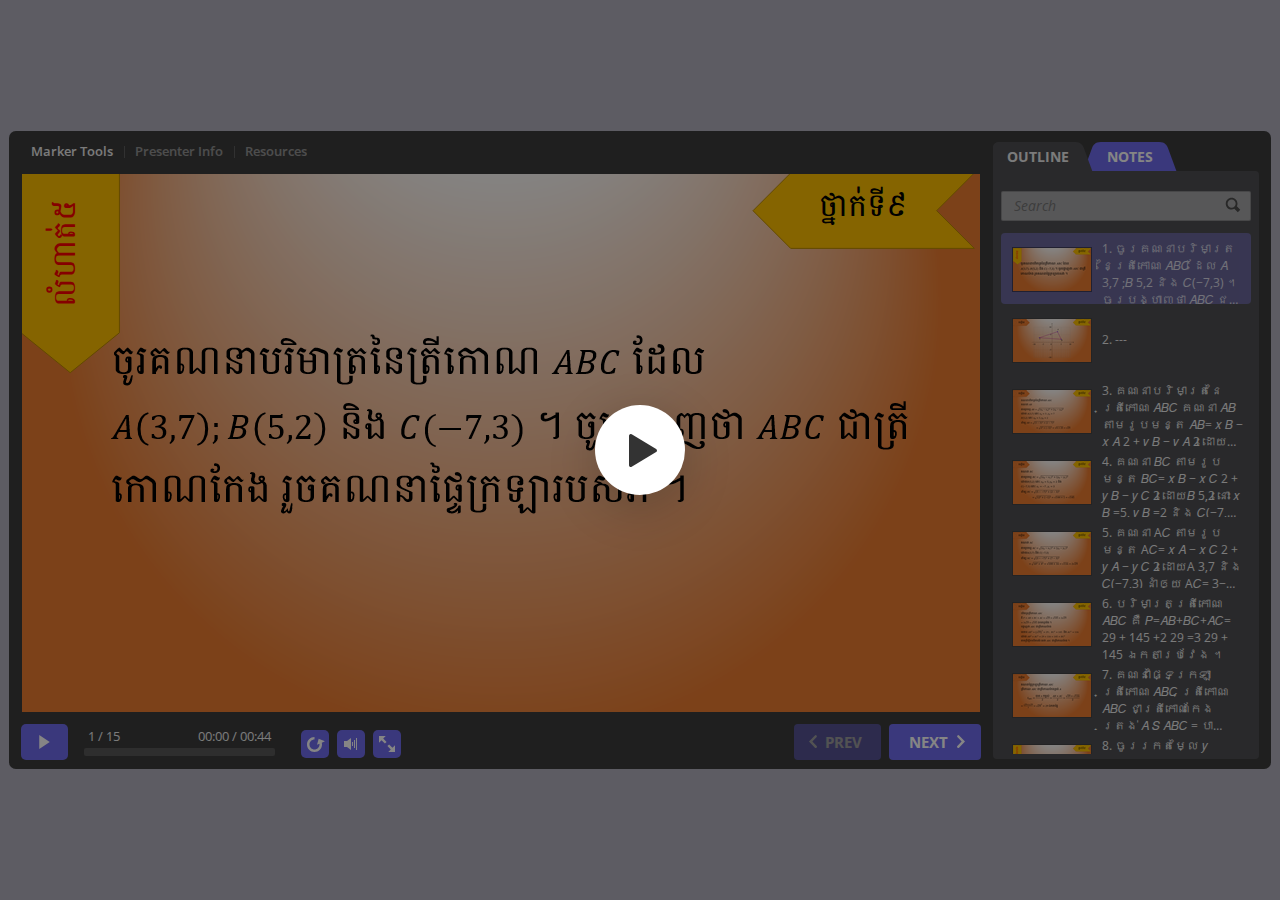
<file: index.html>
<!DOCTYPE html>
<!-- Created with iSpring --><!-- 1262 644 --><!--version 9.3.2.26356 --><!--type html --><!--mainFolder ./ -->
<html style=background-color:#5d5c63;>
<head>
    <meta http-equiv="Content-Type" content="text/html;charset=utf-8"/><meta name="viewport" content="width=device-width,initial-scale=1,minimum-scale=1,maximum-scale=1,user-scalable=no"/><meta name="format-detection" content="telephone=no"/><meta name="apple-mobile-web-app-capable" content="yes"/><meta name="apple-mobile-web-app-status-bar-style" content="black"/><meta http-equiv="X-UA-Compatible" content="IE=edge"/><meta name="msapplication-tap-highlight" content="no"/><title>ExerciseG9 9.5-7</title><link rel="apple-touch-icon-precomposed" href="data/apple-touch-icon.png"/><link rel="shortcut icon" type="image/ico" href="data/favicon.ico"/><style>body {background-color:#5d5c63;}#spr0_1b3beffa {display:none;}</style>
    <script>

(function() {
	var userAgent = navigator.userAgent.toLowerCase();

	var useMobilePlayer = userAgent.indexOf("iemobile") < 0 && (userAgent.match(/iPhone|iPad|iPod/i) || userAgent.indexOf("android") >= 0);
	
	if (useMobilePlayer) {
		var insideMobilePlayer = userAgent.indexOf("ismobile") >= 0 || location.hash.length > 0;
		if (!insideMobilePlayer) {
			location.replace("ismplayer.html" + location.search);
		}
	}
})();

</script>
    
    <style>
		#playerView {
			position:relative;
			-webkit-tap-highlight-color:rgba(0,0,0,0);
			-webkit-user-select:none;
			-moz-user-select:none;
			-webkit-touch-callout:none;
			-webkit-user-drag:none;
		}
		#playerView * {
			position:absolute;
		}
		#preloader {
			width: 50px;
			height: 50px;
			position: absolute;
			top: 0;
			left: 0;
			bottom: 0;
			right: 0;
			margin: auto;
			border-radius: 10px;
			background-color: rgba(0, 0, 0, 0.5);
		}

		#preloader::after {
			content: '';
			position: absolute;
			background: url([data-uri]);
			background-size: cover;
			top: 0;
			left: 0;
			bottom: 0;
			right: 0;
			animation: preloader_spin 1s infinite linear;
			-webkit-animation: preloader_spin 1s infinite linear;
		}

		@keyframes preloader_spin { 0% {transform: rotate(0deg);} 100% {transform: rotate(360deg);} }
		@-webkit-keyframes preloader_spin { 0% {-webkit-transform: rotate(0deg);} 100% {-webkit-transform: rotate(360deg);}}
    </style>
</head>
<body>
	<div id="preloader"></div>
	<script src="data/browsersupport.js?5CEA4919"></script>
	<script src="data/player.js?5CEA4919"></script>
    <div id="content"></div>
    <div id="spr0_1b3beffa"><audio id="snd0_1b3beffa" preload="none"><source src="data/sound1.mp3" type="audio/mpeg"/></audio><audio id="snd1_1b3beffa" preload="none"><source src="data/sound1.mp3" type="audio/mpeg"/></audio><audio id="snd2_1b3beffa" preload="none"><source src="data/sound1.mp3" type="audio/mpeg"/></audio><audio id="snd3_1b3beffa" preload="none"><source src="data/sound1.mp3" type="audio/mpeg"/></audio><audio id="snd4_1b3beffa" preload="none"><source src="data/sound1.mp3" type="audio/mpeg"/></audio><audio id="snd5_1b3beffa" preload="none"><source src="data/sound1.mp3" type="audio/mpeg"/></audio><audio id="snd6_1b3beffa" preload="none"><source src="data/sound1.mp3" type="audio/mpeg"/></audio><audio id="snd7_1b3beffa" preload="none"><source src="data/sound1.mp3" type="audio/mpeg"/></audio><audio id="snd8_1b3beffa" preload="none"><source src="data/sound1.mp3" type="audio/mpeg"/></audio><audio id="snd9_1b3beffa" preload="none"><source src="data/sound1.mp3" type="audio/mpeg"/></audio><audio id="snd10_1b3beffa" preload="none"><source src="data/sound1.mp3" type="audio/mpeg"/></audio><audio id="snd11_1b3beffa" preload="none"><source src="data/sound1.mp3" type="audio/mpeg"/></audio><audio id="snd12_1b3beffa" preload="none"><source src="data/sound1.mp3" type="audio/mpeg"/></audio><audio id="snd13_1b3beffa" preload="none"><source src="data/sound1.mp3" type="audio/mpeg"/></audio><audio id="snd14_1b3beffa" preload="none"><source src="data/sound1.mp3" type="audio/mpeg"/></audio></div>
    <script>
		(function(startup){
			function start(savedPresentationState)
			{
				var presInfo = "eNrtXf+P28aV/1cIHgqkWFnh8MuQ3EQptJJsC5Gl7Uq2k2YNgStxd3mWRFWi1tk6AoKDD4e7H5oGcRsnLdbXA9rDAQccen9C85fs/SX3ZoakhtRQ4mrlb8nGsUTNvHnvzcx7n/[base64]/LiRVT4FbmoqpSeUlY0vpCSWZcXX9IqHRhKh7OqpRnwWdF07trgrrF0efFvtAXw+GOihaQVTOkDvp1kFFQpUhNUe8bT4/cOZ6qKVLOg/Vy6fPlcSvYQuvQs0vXfoy796+XF79h1Xl3/ZXk0ljseXatExYiiCvosDfTvIy5fRwP6JTfKf47ImP4vLy/+FGoL/QMrqsM8qgZm9iT3ncA5fH868PouKv4j8bxeurTHHHIQlhcHfs8Z3PJHg/Nkww6xGy9uHZwOj1BxPDphYG1aFKt1DQyqH1sfMFUKC7P8/MbG3n0bkw4nhyMYM9oQc52imlX2Ll/+hVH8LuIYS/0ypGBSQfeX/[base64]/zca9+9WjLvBxkejo6iG8Ql+lOAvG1hSYtASfQcuoMKOEcheRiBNiEDaegTSMhFIezMIxEhv3O/G/d4+9xOERmwVgRGkLYZuawjreUKjujo0Upb6guWGiZC6iI3qK4yN0gpHurJ/JBhcwz/w9fwDp/zjdVjw6tuWnPKwVIqsOVOsoRCfzek4qQkJHWfhMbH7aNRZEO8/iBXp+g6i30YUwEx1OYDpwgCmrw9gemYA09+aAHbjIzc+kt9HBFFGVYumbkBIUOG2G2HbzhNmtNVhhvLEHM/Nwoy2CDPaqwwz5Y38ppzPWfTrOYt+VWcp80lWLrMWGmGqd9qy5ZkJy1NomR7+UHYQJhfkU+XuL0xtGZ4NITwb6+HZyIRn4+2B5xvbeg22tS1Y018LrOkLWNO3C2tr72W3cgtLm5Y5cl0rZbXdyWK0k9ECk/shmG2IV9IOmV4SLeOSy4v/AZU5L3rOde5P3AI4XYt/g+vvdJAqiJuGb9Kex+Uh9PbQJl/w+UE6V0q4Y4kNg9gD9WVqhFfcjqeU2FnJSrV3gBuRX1qlYBLivk4OmX158TJGuWgQYZq+vrz4Q/TzK+4JBB3GqgLX/Ji++vlbPE4z9eWIhYURC6+PWDgzYuE3GbFuYOMGNm5gY1uwIUhGTLNoYcW2bQMhE1mmkScZMVYnI5Qn4nhulowYi2TEeKWPuXI+dt4G1GyDx5VnP4mYzxjWZvmNntMKS1KIVVSTH76lKBZD/h9CtwA5BAqyOP7wbRZoRgjyw7c0nY5/qSGsLNBlCUHT0xnHS8EzbFMYL8318dLMjJfmW/QE6cayf+yWLYB0zYRLcn9pAPbalqXlgXS8GtIpT8zx3AzS8QLS8XYhnd/c9D0btbRHVbTkakKYRRBHiwmfR/a2WBNI+uazaC6+W2Ro5OczLt5/H6pD1hZ+Swv3KJPFzi4+izqcqYqyxz6l0LhJR/6DMooTHbbMiyQ9velLL6R6FecjL6LufROlKs+kpYyTv6PAgjUwS4iQ1nqEtDIR0rr2Br2bGb7iDK/fHvfX6++XsooG2R6naBbSsW3mwh1zzYYpq0hQZ8FzM9wxF7hjvtJUModJim6kfuwWqLNFU51/LpTgCAHPuFpFySh98fe/GV8sPQETEJeAkB/[base64]/GrsWnJSANAti1TNNWbZzrqba99rgEeA/HczMotxdQbr/qVQdBqpJ8nsDvhyggiVuR+yZq8SzKW3A4Y8n1Lc7z/pz/Fnf1kpo4mYpocJSOVZZOpSHoQ/JUmr5qH8Zy93Ou+TF3eM5lnxnn5BJ7nrPW4OIFDxE0ZxxJzHMmccWhRLSlRY8bA3sXDGztcst/Xnu5RdOLpkZOI2LT0jHOdzxtzWlEwpPswY94bng+jTuNiJTtIu6mTvATP92y0osEWUO6V/[base64]/Jh9JoTp5Qp5phuiNHckVO05TOnGTOY6xZEvPC1PBMkMooqSn//W7qmhJbLJOAQzraUvZET0y2haIeRcN1a777vJY1zceTNuNJdbPYxuY+UldVJrdcsnsGwM/ICisDYUgRgLD74iXKc/ETZRz/RGz37eWOr77Stip7O2UVEDvlfaSMZWnMAkzJF195JhrgTmEh7Fa88spDAb8UnAlGOI4Eo+0wguuqhQNFqEAQzMqxItw0NIy3fXK05VUaZqhzTDeeKO1aGtnOuLCxg7yncvz2S6RjJrbE7ktoOfRXmDOrDQT4eBUrxiX98LEO7MhkGBVuWbmIDk/GoEi1U8oAh2queIugnCU7gZ/SORJB9tFY42rLwgnwUDtdCC2+tFurWtfCWtDhar4b2qgZDpM90aXKktjv0jvxBf0kx/TXM0nR5gLIVMl7bSIEwHOr18enQnUittrTnBIEzPHIoMiUVw0nFVFUxFQ3FakGqbmuxVlwt1QlrsY4nFMGQpWCsK1BC3Jq+DLdHPvYTLxUdRBdDAiQEUTve0B14I/Iq1rOoOwsy0q2j8zYhJDbox1g65t49Gr/MlF2cRRdPuAwpbPYbXsRT+WgWBP6o2PNHgTsKiiN/MnTI8P3DbfofSExR+GfuRFR/7PRcrrmp4EqtmqqO2hqmoVVJWOr5w7EzOm/4J37xyOk9PpkQnKUkCvwheHt6PnYnMDyPE0IH3jSoB+4wxfe2UaN7f5PV44k7nbqULd7Dtl3lKQbOkTuIOdT2yJ/leo7Fsg6M5MybegEjqezBnwp5g7Jz4qY7VjUqVEfoOLRKVmpV8ieuDNzPg4RW44Fz7k4yG/nj2ThrHMcT/4R0Il1vkz98/cB3+h44Cxkt+h9fSRQgDBJTTK24eORP+mwQY4VS+s+p+T4leUHsArGRp0w4iM10Spo0+BQivIob+dHFOK5bOFJArZy4/[base64]/6s+kU+fMlQJfOvPcJ1Jw6kowNt7Eleh0kwoCCd5o5jKe1da9cr3ZPai1Owf1SqfeagKftj+ZnBdoa2cWnPoT4DqV+t7UORq4fcoabI3WhxPiBJ4/kuD/4NQDSn/oeKNiJOFhs9EqV7vl/f3uvVq7Xb5DOt6JVYQGCS5PvOAU6vquXwBOT0bEtKXjietKHgQGZzweeD1G6bXHE6LIPth3KOyg/LDevNPttFqNdrfWrEYl5I3qo75UnThEdSHxQbldOyB0E2cKLpFF0mWmQKmk8mAgIrxbv3O3AX87lOFd7+R0AH8DMdf9GhnzfXfEKmGGawdgAu32w9ZBleoNDSVHGjvT6RNw18Ts8iPH2teblRbYSaXD8+gQ0qg9DLg36sEcu70gagMyy3T6Q+sC/WDiuh1mx8SwhrNpIBHoH7iBS2V7RDGnR6cCcmofrGzgOmfMNEAIQxgmoVG+36zc7e51mnC5VyMj2HBmo95pohosUWwlvE3MYNz5mQ8lhI26e61PwDGI87WWK1ofE5/7eLni01qb9BM+aVWz/KB+p0zHA/ws8o7YyXoOMfbBueT0egCwZBbOPH82hRKiLvgI7fu0KOLWrv3yPkxyvdzIclnWGMaX/jrxziBZozgd8gNIAAwnFvTL+/[base64]/fq0VqM0hK6vXQnw361KQH3mMKS9Dv2dBdjvbHE39ISwfONDIChn6/WC8sVPWA8d5fimKxVeYfO84o141gu1Y+gHBTKTcrNBRViKEOEnVgRET/RqcdByywpqET9E4Bmo9pJs7Ts5ytWrtdhjaRom3XmUQhLqRLM2XFUli8K6AlURF8s7Zo81nTD9zpowxaIntB2mZ5H+T0IX2nvJdiR38tKsOUNK5OpKidOszodrJFh4HX0CfpezFiD3YRjmW50ylX7t4D02kzS/Fnkx69nU4R3isffAweSLMpoLxH7xik6JYhRcw6SyYzEPHiMvNZEN7fp0hyoRFRplPf75arVXoLQYwM8tbHDBj7kM6Fd9HSAO4lkm0qd8tNcOl0M7fvBeJ2B7VafO9AUm2W7zbYLeH/fflXRkaBLPIkMG/2mzPuswjXGuVPoXeQRhLnhfFiULNITONGV0pNxVyT6WrMeWXCKua0yNKiu5rYx7Z3P7NWNHWQ6wpOuQa7BY8WtUf98nTqBuTBHtyTyx86s77nf/Qhcw9pOumVDqPHA/SdxMXhWDuUpeB87EINpT58fzh2Tw7lw/c/+vDwfcZAJstxvACUU4C2qQA1pwB9UwFaTgHGpgL0nALwpgKMnALMTQXgnAKsTQWYOQXYmwqwcgpAyqYS7LwS0MaulteZ0ebenNed0cb+jPI6NNrYo1Fel0Yb+zTK69Qov1c/KrB/a88RoviZvIsK8jQIn34qdPnzFqLPSRTAfjdZwx59sX8OaC4C7RQ/lMkPcfzS/zjMXITWKc5qJmeV48xe1z8XgXOKn5bJT+M1tYvYXuanL/PTM/npPD/ywrDl/hrL/IxMfgbHj72AbC5C2hQ/nMkPc/zYG3XmImBN8TMz+Zl8f60inotQNMXNyuRm8XZIDzzPRZiZ4mdn8rOTdpg8dTcXgmXaxrOdBvFeQ4+YzIXYmOa4wm14v2EbuOdCLEyzzPYXxDsM2xo4F2JfmmW2yyDeZ+i+l7kQ6tIcs50G8V7DtnzM54/m8/8H8DGnMA==";
				PresentationPlayer.start(presInfo, "content", "playerView", onPlayerInit, savedPresentationState);
				function onPlayerInit(player)
				{
					(player);

					var preloader = document.getElementById("preloader");
					preloader.parentNode.removeChild(preloader);
				}
			}

			if (startup)
				startup(start);
			else
				start();
		})();
    </script>
</body>
</html>
</file>
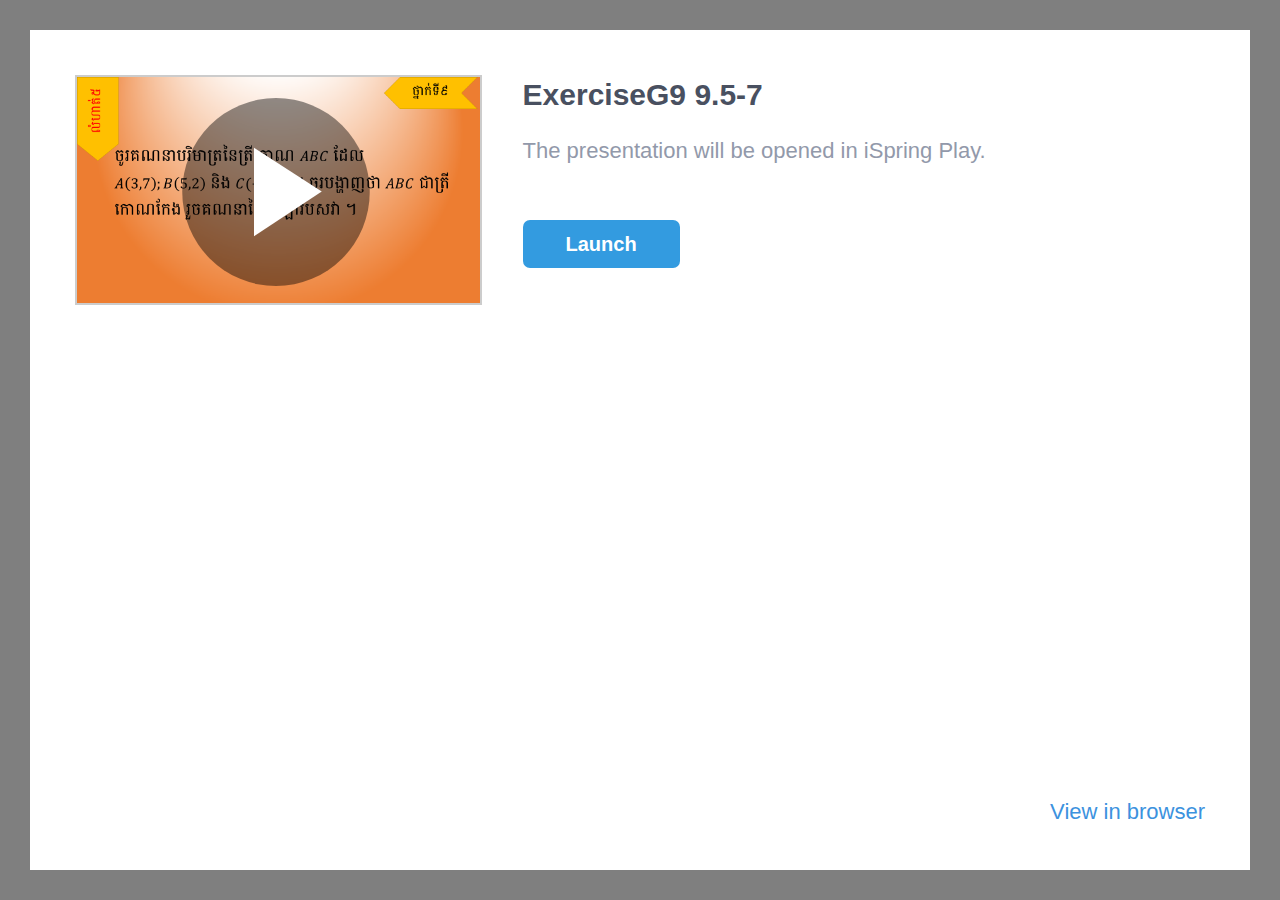
<file: ismplayer.html>
﻿<!DOCTYPE html>
<html>
<head>


	<meta http-equiv="Content-Type" content="text/html;charset=utf-8"/>
	<meta name="viewport" content="width=device-width, initial-scale=1"/>
	<meta name="format-detection" content="telephone=no"/>
	<!-- <meta name="apple-itunes-app" content="app-id=642452385, app-argument="/> -->
	<title>ExerciseG9 9.5-7</title>
	<link rel="stylesheet" type="text/css" href="data/ismplayer/style.css"/>
	<link rel="stylesheet" type="text/css" href="data/ismplayer/style_mini.css" media="only screen and (max-device-width: 605px), only screen and (max-device-height: 605px)" />
</head>
<body>
	<script>
		var isIpad = navigator.userAgent.match(/iPhone|iPad|iPod/i);
		document.body.className = isIpad ? "ipad" : "android";
		// ios7 scroll fix
		if (isIpad) {
		
			if (window.innerHeight != document.documentElement.clientHeight) {
				var fixViewportHeight = function() {
					document.documentElement.style.height = window.innerHeight + "px";
				};

				window.addEventListener("orientationchange", fixViewportHeight, false);
				fixViewportHeight();
			}
			
			var forceRedraw = function() {
				var origDisplay = document.body.style.display;
				document.body.style.display = 'none';
				document.body.offsetHeight;
				document.body.style.display = origDisplay;
			};
				
			window.addEventListener("resize", forceRedraw, false);
		}
	</script>

	<div class="mainLayer">
		<div class="launcher">
			<img class="preview" src="data/ismplayer/preview.png"></img>
			<a class="btnPlay" id="btnPlay"></a>
		</div>
		<div class="info">
			<h1>ExerciseG9 9.5-7</h1>
			<p id="launchDesc">The presentation will be opened in iSpring Play.</p>
			<p id="launchDescWithVideo">The presentation contains video narration. 
To view with video, use iSpring Play.</p>
			<p id="downloadAppDesc" class="hidden">To view this presentation, download the free iOS application iSpring Play.</p>
			<div class="buttons">
				<a id="btnOpenInApp" class="text_button" href="#" ontouchstart="">
					Launch
				</a>
				<a id="btnDownloadApp" class="app_store hidden" href="#"></a>
			</div>
		</div>
		<div class="bottom_area" id="bottomAreaNormal">
			<a href="#" id="btnOpenInBrowser">View in browser</a>
			<a href="#" id="btnOpenInBrowserWithoutVideo">View in browser without video</a>
		</div>
	</div>

<script>
	var IOS_APP_SCHEME = "ismobile";
	var IOS_STORE_URL = "https://itunes.apple.com/us/app/ispring-mobile/id642452385?mt=8";

	var ANDROID_APP_SCHEME = "ismobile";
	var ANDROID_APP_PACKAGE = "com.ispringsolutions.mplayer";

	var appMeta = document.querySelector("meta[name='apple-itunes-app']");
	if(appMeta) {
		appMeta.setAttribute('content', appMeta.getAttribute('content') + getBasePath());
	}

	function $(id) {
		return document.getElementById(id);
	}

	function show(element, visible) {
		if (visible) {
			element.className = element.className.replace(/hidden/g, '');
		} else {
			element.className += ' hidden';
		}
	}

	function now() {
		return +new Date();
	}

	function createEmptyIframe() {
		var iframe = document.createElement("iframe");
		iframe.style.border = "none";
		iframe.style.width = "1px";
		iframe.style.height = "1px";

		return iframe;
	}

	function strEndsWith(str, suffix) {
		var l = str.length - suffix.length;
		return l >= 0 && str.indexOf(suffix, l) == l;
	}

	function getBasePath() {
		var params = location.search || "";
		var host = location.host;

		// remove file name from url
		var path = location.pathname.split("/");
		path.length = path.length - 1;

		return host + path.join("/") + "/" + params;
	}

	function getIspringPlayUrl() {
		var ispringPlayUrl = decodeURIComponent((window.location.search.match(/(\?|&)ispringPlayUrl\=([^&]*)/)||['','',''])[2]);
		return ispringPlayUrl.length > 0 ? ispringPlayUrl : getBasePath();
	}

	function showDownloadButton(showDownload) 
	{
		show($("launchDesc"), !showDownload);
		show($("launchDescWithVideo"), !showDownload);
		show($("btnOpenInApp"), !showDownload);

		show($("downloadAppDesc"), showDownload);
		show($("btnDownloadApp"), showDownload);
	}

	function getIOSVersion() {
		if((/iphone|ipod|ipad/gi).test(navigator.platform)) { 
			var versionString = navigator.appVersion.substr(navigator.appVersion.indexOf(' OS ')+4); 
			versionString = versionString.substr(0, versionString.indexOf(' ')); 
			versionString = versionString.replace(/_/g, '.'); 
			return versionString; 
		}
		return '';
	}

	function getIOSMajorVersion() {
		var version = getIOSVersion();
		if(version == ''){
			return 0;
		}
		var dotIndex = version.indexOf('.');
		if(dotIndex <= 0){
			return Number(version);
		}
		return Number(version.substr(0, dotIndex));
	}

	var IosLauncher = function() {
		function startApp(redirectToStore) {

			var launchUrl = IOS_APP_SCHEME + "://" + getIspringPlayUrl();
			if(getIOSMajorVersion() >= 9) {
				// iframe using method doesn't work since iOS 9
				setTimeout(function() {
					onAppStartFailed(redirectToStore)
				}, 2718);
				window.top.location.replace(launchUrl);
			} else {
				var launchTime = now();
				setTimeout(function() {
					document.body.removeChild(iframe);
					
					if (now() - launchTime < 1500) {
						onAppStartFailed(redirectToStore);
					}
				}, 1000);
				var iframe = createEmptyIframe();
				iframe.src = launchUrl;
				document.body.appendChild(iframe);
			}
		}

		function onAppStartFailed(redirectToStore) {
			if (redirectToStore) {
				location.replace(IOS_STORE_URL);
			} else {
				showDownloadButton(true);
			}
		}

		document.addEventListener("visibilitychange", function(event) {
			if (!window.document.hidden)
			{
				show($("launchDesc"), true);
				show($("launchDescWithVideo"), true);
				show($("btnOpenInApp"), true);

				show($("downloadAppDesc"), false);
				show($("btnDownloadApp"), false);
			}
		});

		this.launch = function(redirectToStore /* = true */) {
			redirectToStore = (redirectToStore == undefined ? true : redirectToStore);

			setTimeout(function() {
				startApp(redirectToStore);
			}, 50);

			return false;
		};
	};

	var AndroidLauncher = function() {
		function pageIsHidden() {
			return document.hidden || document.mozHidden || document.webkitHidden;
		}

		function launchFromLink() {
			var href = "intent://" + getIspringPlayUrl() + "#Intent;" +
					"scheme=" + ANDROID_APP_SCHEME + ";" +
					"package=" + ANDROID_APP_PACKAGE + ";" +
					"end";
			var target = "_top";
			
			$("btnOpenInApp").href = href;
			$("btnOpenInApp").target = target;
			
			$("btnPlay").href = href;
			$("btnPlay").target = target;

			return true;
		}

		function launchFromIframe() {
			var onIframeLoaded = function(redirectToMarket) {
				document.body.removeChild(iframe);

				if (redirectToMarket) {
					location.assign("market://details?id=" + ANDROID_APP_PACKAGE);
				}
			};

			var iframe = createEmptyIframe();
			if (navigator.userAgent.indexOf('Firefox') > 0) {
				var loadStartTime = now();
				setTimeout(function() {
					var appStarted = pageIsHidden() || now() - loadStartTime > 400;
					onIframeLoaded(!appStarted);
				}, 200);
			} else {
				iframe.onload = function() {
					onIframeLoaded(true);
				};
			}

			iframe.src = ANDROID_APP_SCHEME + "://" + getIspringPlayUrl();
			document.body.appendChild(iframe);

			return false;
		}

		function isIntentUrlSupported() {
			var userAgent = navigator.userAgent;

			var matches = userAgent.match(/Chrome\/(\d+)/);
			if (!matches) {
				return false;
			}

			if (/OPR\/\d+/.test(userAgent) ||     // Opera
				/Version\/\d+/.test(userAgent)) { // or Dolphin
				return false;
			}

			var version = parseInt(matches[1]);
			return version >= 25;
		}

		this.launch = function() {
			return isIntentUrlSupported()
				? launchFromLink() : launchFromIframe();
		};
	};

	var launcher = isIpad ? new IosLauncher() : new AndroidLauncher();
	
	$("btnPlay").onclick = function() {
		return launcher.launch(false);
	};

	$("btnOpenInApp").onclick = function() {
		return launcher.launch(false);
	};

	$("btnDownloadApp").onclick = function() {
		this.href = IOS_STORE_URL;
		return true;
	};

	var openInBrowserCallback = function() {
		var basePath = getBasePath();
		var params = '';
		var parts = basePath.split('?');
		if(parts.length == 2)
		{
			basePath = parts[0];
			params = '?' + parts[1];
		}
		this.href = "//" + basePath + 'index.html' + params + "#inbrowser";
		return true;
	};

	$("btnOpenInBrowser").onclick = openInBrowserCallback;
	$("btnOpenInBrowserWithoutVideo").onclick = openInBrowserCallback;



</script>

<script>
	var isIphone = navigator.userAgent.match(/iPhone/i);
	var hasVideo = false;
	
	if (isIphone && hasVideo && getIOSMajorVersion() < 10)
	{
		document.getElementById("launchDesc").style.display = "none";
		document.getElementById("btnOpenInBrowser").style.display = "none";
	}
	else
	{
		document.getElementById("launchDescWithVideo").style.display = "none";
		document.getElementById("btnOpenInBrowserWithoutVideo").style.display = "none";
	}
</script>
</body>
</html>
</file>
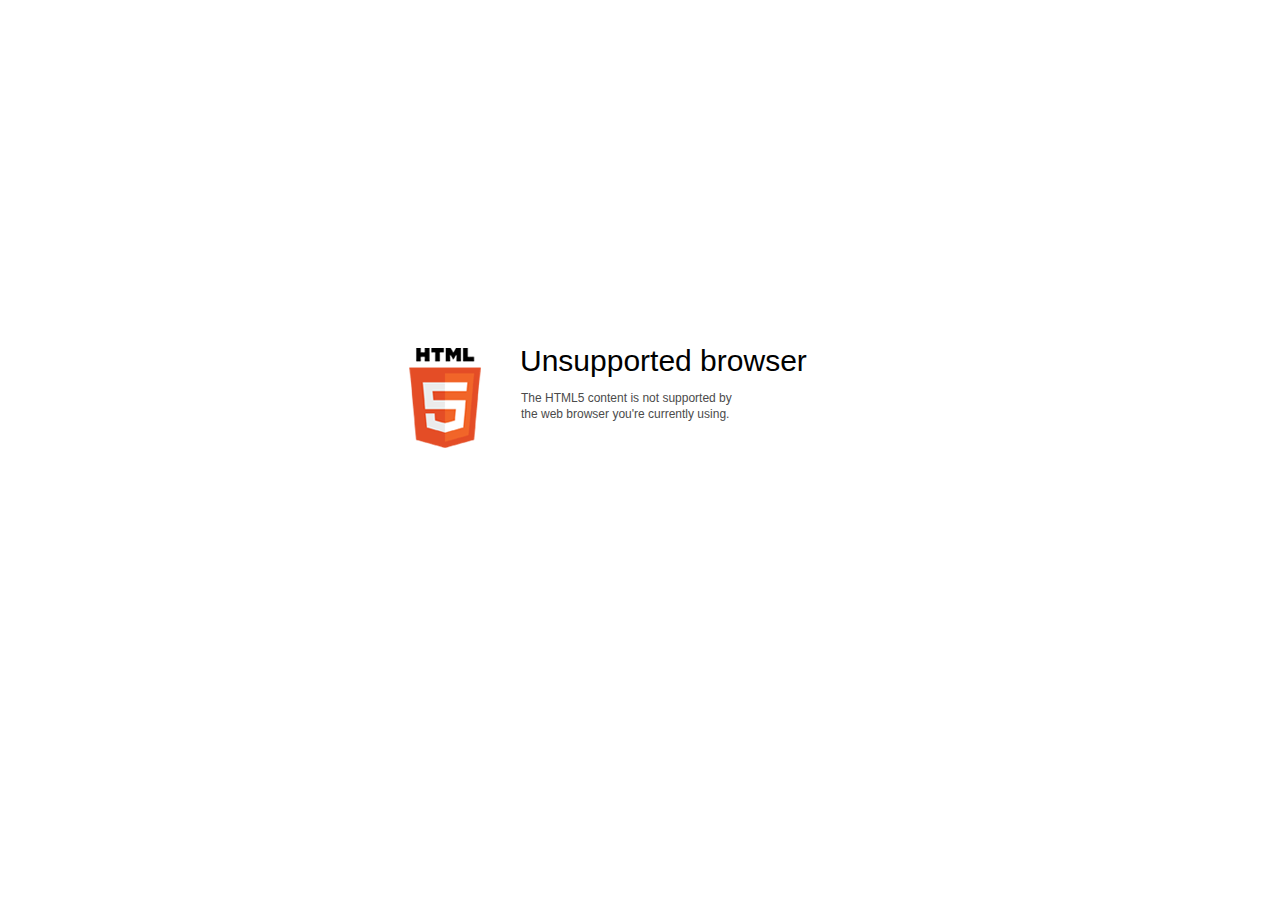
<file: data/html5-unsupported.html>
﻿<html>
<head>
    <meta http-equiv="Content-Type" content="text/html;charset=utf-8"/>
    <meta name="viewport" content="width=device-width,initial-scale=1,maximum-scale=1">
    <meta name="format-detection" content="telephone=no">
    <meta name="apple-mobile-web-app-capable" content="yes">
    <meta name="apple-mobile-web-app-status-bar-style" content="black">
    <meta http-equiv="X-UA-Compatible" content="IE=edge">
    <meta name="msapplication-tap-highlight" content="no" />
    <title>Update your Web browser</title>
    <style>
        body {
            background: #fff;
        }

        .container {
            background: url(html5.png) no-repeat;
            position: absolute;
            width: 405px;
            height: 100px;

            top: 50%;
            margin-top: -102px;
            left: 50%;
            margin-left: -231px;
        }

        .title {
            left: 111px;
            width: 290px;
            height: 20px;
            font-family: Arial;
            font-size: 30px;
            color: #000;
            position: absolute;
            line-height: 28px;
            top: -1px;
        }
        
        .message {
            font-family: Arial;
            font-size: 12px;
            color: #4b4b4b;
            line-height: 16px;
            padding-top: 15px;
            padding-left: 1px;
        }
    </style>
</head>
<body>
<div class="container" id="container">
    <div class="title">Unsupported browser
        <div class="message">The HTML5 content is not supported by<br>the web browser you're currently using.</div>
    </div>
</div>
</div>
</body>
</html>
</file>
<file: data/ismplayer/style.css>
html, body {
	margin: 0;
	padding: 0;
	height: 100%;
}

body {
	background: #7F7F7F;
	box-sizing: border-box;
	font-family: Helvetica;
	overflow: hidden;
}

.hidden {
	display: none !important;
}

.mainLayer {
	background: white;
	position: absolute;
	left: 30px;
	top: 30px;
	right: 30px;
	bottom: 30px;
}

.mainLayer .launcher .preview {
	border: 2px solid rgba(0, 0, 0, 0.2);
}

.mainLayer .launcher .btnPlay {
	display: block;
	position: absolute;
	left: 0px;
	top: 0px;
	width: 100%;
	height: 100%;
	background: url('play.svg') center no-repeat;
}

.mainLayer .launcher .btnPlay {
	background-size: 80% 80%;
}

.mainLayer .info {
	pointer-events: none;
}

.mainLayer .info > h1 {
	font-size: 30px;
	font-weight: bold;
	color: #495060;
}

.mainLayer .info > p {
	font-size: 22px;
	font-weight: lighter;
	color: #9299AA;
}

.mainLayer .info .buttons {
	pointer-events: all;
}

#btnOpenInApp {
	display: inline-block;
	width: 157px;
	height: 48px;
	background: #339BE0;
	border-radius: 7px;
	color: white;
	text-decoration: none;
	text-align: center;
	line-height: 48px;
	font-size: 20px;
	font-weight: bold;
}

#btnDownloadApp {
	display: inline-block;
	width: 169px;
	height: 50px;
	background: url('app_store2x.png');
	background-size: contain;
}

#btnOpenInBrowser, #btnOpenInBrowserWithoutVideo {
	font-size: 22px;
	font-weight: lighter;
	color: #3C92DE;
	text-decoration: none;
}

@media (orientation: portrait) {

	.mainLayer .launcher {
		width: 80%;
		position: relative;
		margin: 40px auto;
	}

	.mainLayer .launcher .preview {
		max-width: 100%;
		max-height: 206px;
		display: block;
		margin: 0 auto;
	}

	.mainLayer .info {
		position: relative;
		margin-left: 40px;
		margin-right: 40px;
		text-align: center;
	}

	.mainLayer .info > h1 {
		margin-top: 65px;
		margin-bottom: 0;
	}

	#launchDesc {
		margin-top: 33px;
	}

	#downloadAppDesc {
		margin-top: 33px;
	}

	.mainLayer .info .buttons {
		margin-top: 50px;
	}

	.mainLayer .bottom_area {
		position: absolute;
		bottom: 52px;
		left: 40px;
		right: 40px;
		text-align: center;
	}

}

@media (orientation: landscape) {

	.mainLayer .launcher {
		position: relative;
		max-width: 33%;
		float: left;
		margin: 45px;
		margin-bottom: 9999px;
	}
	
	.mainLayer .launcher .preview {
		max-width: 100%;
		max-height: 400px;
	}

	.mainLayer .info {
		position: relative;
		white-space: pre-wrap;
		margin-right: 45px;
	}

	.mainLayer .info > h1 {
		margin-top: 12px;
		margin-bottom: 0;
	}

	.mainLayer .info .buttons {
		white-space: normal;
		margin-top: -38px;
	}

	#launchDesc {
		margin-top: -10px;
	}

	#downloadAppDesc {
		margin-top: -28px;
	}

	#btnDownloadApp {
		margin-top: 18px;
	}

	.mainLayer .bottom_area {
		position: absolute;
		bottom: 45px;
		right: 45px;
	}

}
</file>
<file: data/ismplayer/style_mini.css>
.mainLayer {
	left: 0px;
	top: 0px;
	right: 0px;
	bottom:0px;
}

.mainLayer .info > h1 {
	font-size: 24px;
	line-height: 27px;
	max-height: 81px;
	overflow: hidden;
}

.mainLayer .info > p {
	font-size: 18px;
}

#btnOpenInBrowser, #btnOpenInBrowserWithoutVideo {
	font-size: 18px;
}

@media (orientation: portrait) {

	.mainLayer .launcher {
		width: 80%;
		position: relative;
		margin: 20px auto;
	}

	.mainLayer .launcher .preview {
		max-width: 100%;
		max-height: 155px;
		display: block;
		margin: 0 auto;
	}

	.mainLayer .info {
		position: relative;
		margin-left: 20px;
		margin-right: 20px;
		text-align: center;
	}

	.mainLayer .info > h1 {
		margin-top: 24px;
		margin-bottom: 0;
	}

	#launchDesc {
		margin-top: 16px;
	}

	#downloadAppDesc {
		margin-top: 16px;
	}

	.mainLayer .info .buttons {
		margin-top: 20px;
	}

	.mainLayer .bottom_area {
		position: absolute;
		bottom: 20px;
		left: 20px;
		right: 20px;
		text-align: center;
	}

}

@media (max-height : 400px) and (orientation : portrait) {
	
	.mainLayer .launcher .preview {
		max-height: 100px;
	}
	
	.mainLayer .info > h1 {
		font-size: 22px;
		line-height: 25px;
		max-height: 50px;
	}
	
	.mainLayer .info > p {
		font-size: 16px;
	}

	#btnOpenInBrowser {
		font-size: 16px;
	}
	
	.mainLayer .info > h1 {
		margin-top: 18px;
		margin-bottom: 0;
	}
	
	#launchDesc {
		margin-top: 12px;
	}

	#downloadAppDesc {
		margin-top: 12px;
	}

	.mainLayer .info .buttons {
		margin-top: 16px;
	}
}

@media (orientation: landscape) {

	.mainLayer .launcher  {
		max-width: 33%;
	}
	
	.mainLayer .launcher .preview {
		max-width: 100%;
		max-height: 200px;
	}

	.mainLayer .launcher {
		position: relative;
		float: left;
		margin: 20px;
		margin-bottom: 9999px;
	}

	.mainLayer .info {
		position: relative;
		white-space: pre-wrap;
		margin-right: 20px;
	}

	.mainLayer .info > h1 {
		margin-top: -18px;
		margin-bottom: 0;
	}

	.mainLayer .info .buttons {
		white-space: normal;
		margin-top: -48px;
	}

	#launchDesc {
		margin-top: -20px;
	}

	#launchDescWithVideo {
		margin-top: -40px;
	}

	#downloadAppDesc {
		margin-top: -38px;
	}

	#btnDownloadApp {
		margin-top: 18px;
	}

	.mainLayer .bottom_area {
		position: absolute;
		bottom: 20px;
		right: 20px;
	}

}
</file>
